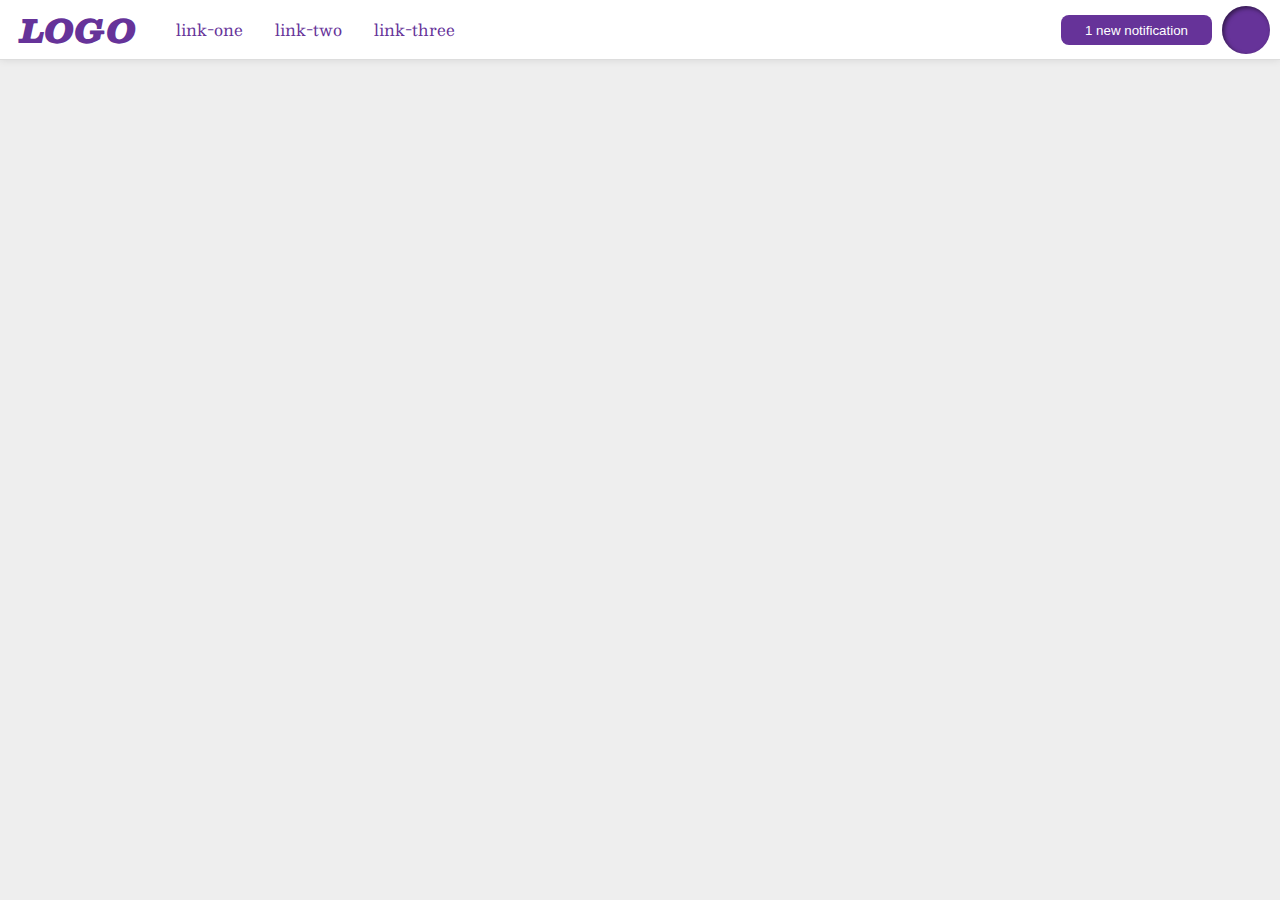
<file: flex/03-flex-header-2/index.html>
<!DOCTYPE html>
<html lang="en">
  <head>
    <meta charset="UTF-8">
    <meta http-equiv="X-UA-Compatible" content="IE=edge">
    <meta name="viewport" content="width=device-width, initial-scale=1.0">
    <title>Flex Header 2</title>
    <link rel="stylesheet" href="style.css">
  </head>
  <body>
    <div class="header">
      <div class="content-left">
        <div class="logo">
          LOGO
        </div>
        <ul class="links">
          <li><a href="google.com">link-one</a></li>
          <li><a href="google.com">link-two</a></li>
           <li><a href="google.com">link-three</a></li>
        </ul>
      </div>
      <div class="content-right">
        <button class="notifications">
          1 new notification
        </button>
        <div class="profile-image"></div>
      </div>
    </div>
  </body>
</html>
</file>
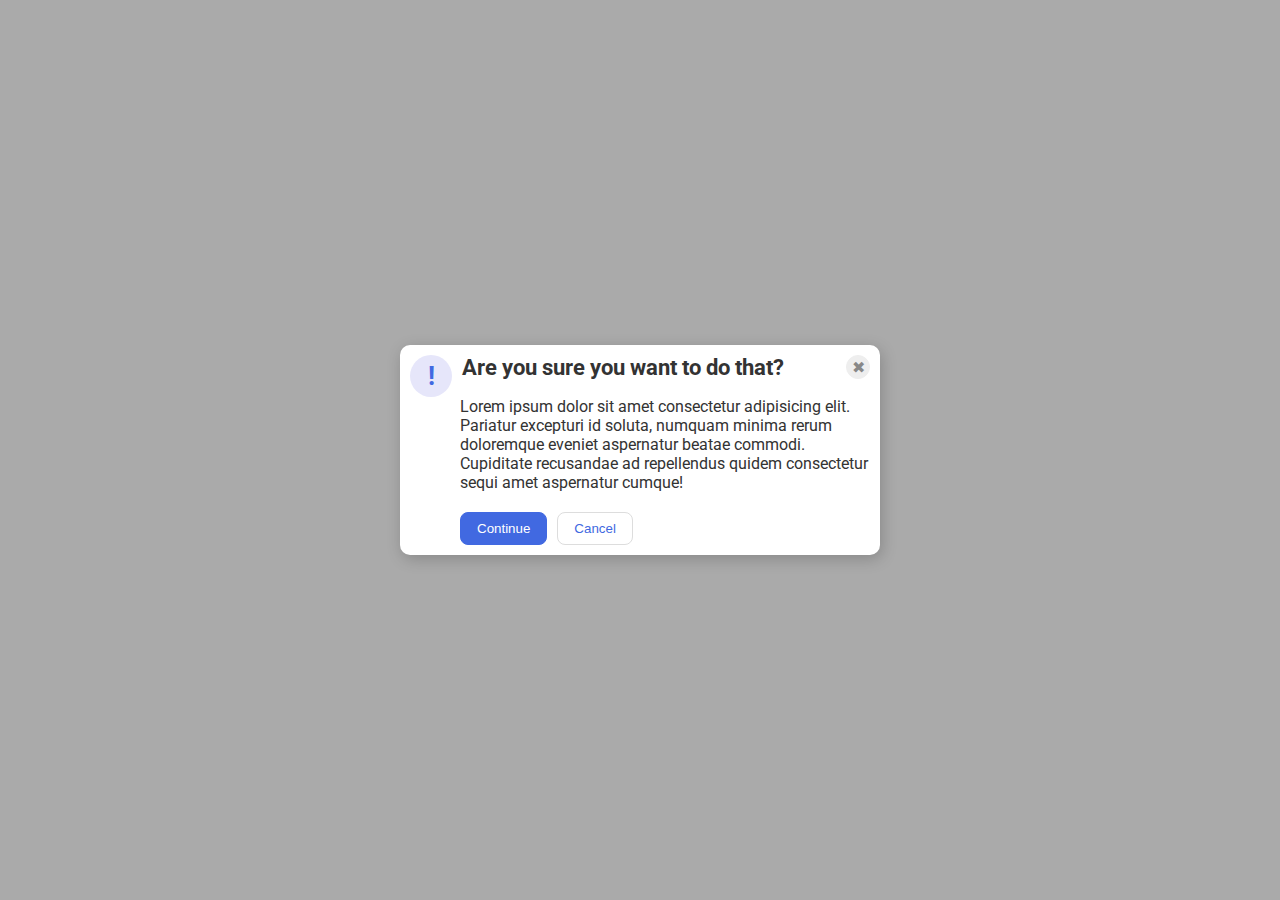
<file: flex/05-flex-modal/index.html>
<!DOCTYPE html>
<html lang="en">
  <head>
    <meta charset="UTF-8">
    <meta http-equiv="X-UA-Compatible" content="IE=edge">
    <meta name="viewport" content="width=device-width, initial-scale=1.0">
    <link rel="stylesheet" href="style.css">
    <title>Modal</title>
  </head>
  <body>
    <div class="modal">
      <div class="main-header">
        <div class="icon">!</div>
        <div class="header">Are you sure you want to do that?</div>
        <button class="close-button">✖</button>
      </div>
      <div class="text">Lorem ipsum dolor sit amet consectetur adipisicing elit. Pariatur excepturi id soluta, numquam minima rerum doloremque eveniet aspernatur beatae commodi. Cupiditate recusandae ad repellendus quidem consectetur sequi amet aspernatur cumque!</div>
      <div class="buttons">
        <button class="continue">Continue</button>
        <button class="cancel">Cancel</button>
      </div>
    </div>
  </body>
</html>
</file>
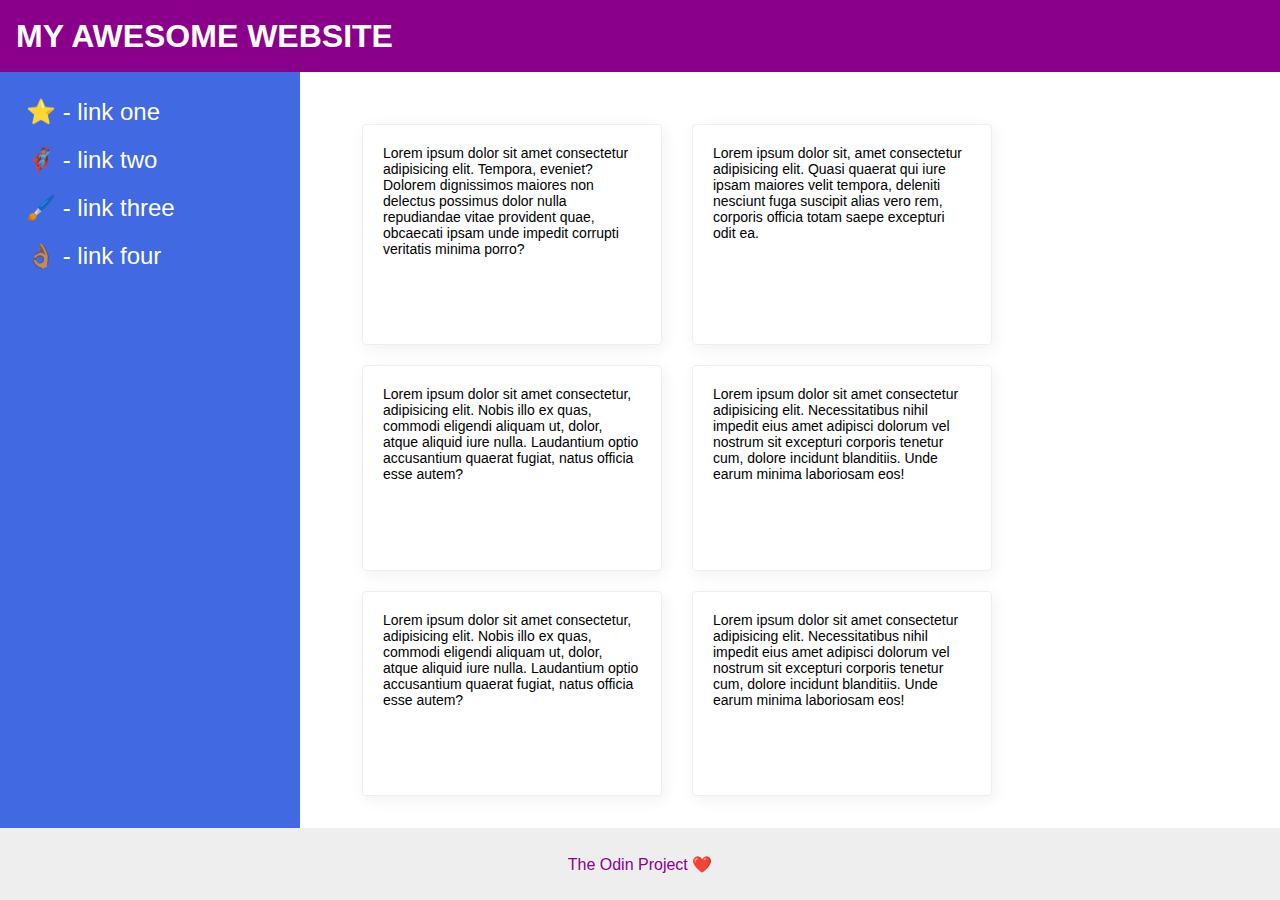
<file: flex/07-flex-layout-2/index.html>
<!DOCTYPE html>
<html lang="en">
  <head>
    <meta charset="UTF-8">
    <meta http-equiv="X-UA-Compatible" content="IE=edge">
    <meta name="viewport" content="width=device-width, initial-scale=1.0">
    <title>The Holy Grail</title>
    <link rel="stylesheet" href="style.css">
  </head>
  <body>
    <div class="header">
      MY AWESOME WEBSITE
    </div>
    
    <div class="main-content">
      <div class="sidebar">
        <ul>
          <li><a href="#">⭐ - link one</a></li>
          <li><a href="#">🦸🏽‍♂️ - link two</a></li>
          <li><a href="#">🖌️ - link three</a></li>
          <li><a href="#">👌🏽 - link four</a></li>
        </ul>
      </div>
  
      <div class="card-collection">
        <div class="card">Lorem ipsum dolor sit amet consectetur adipisicing elit. Tempora, eveniet? Dolorem dignissimos maiores non delectus possimus dolor nulla repudiandae vitae provident quae, obcaecati ipsam unde impedit corrupti veritatis minima porro?</div>
        <div class="card">Lorem ipsum dolor sit, amet consectetur adipisicing elit. Quasi quaerat qui iure ipsam maiores velit tempora, deleniti nesciunt fuga suscipit alias vero rem, corporis officia totam saepe excepturi odit ea.</div>
        <div class="card">Lorem ipsum dolor sit amet consectetur, adipisicing elit. Nobis illo ex quas, commodi eligendi aliquam ut, dolor, atque aliquid iure nulla. Laudantium optio accusantium quaerat fugiat, natus officia esse autem?</div>
        <div class="card">Lorem ipsum dolor sit amet consectetur adipisicing elit. Necessitatibus nihil impedit eius amet adipisci dolorum vel nostrum sit excepturi corporis tenetur cum, dolore incidunt blanditiis. Unde earum minima laboriosam eos!</div>
        <div class="card">Lorem ipsum dolor sit amet consectetur, adipisicing elit. Nobis illo ex quas, commodi eligendi aliquam ut, dolor, atque aliquid iure nulla. Laudantium optio accusantium quaerat fugiat, natus officia esse autem?</div>
        <div class="card">Lorem ipsum dolor sit amet consectetur adipisicing elit. Necessitatibus nihil impedit eius amet adipisci dolorum vel nostrum sit excepturi corporis tenetur cum, dolore incidunt blanditiis. Unde earum minima laboriosam eos!</div>
      </div>
    </div>
    
    <div class="footer">
      The Odin Project ❤️
    </div>
  </body>
</html>
</file>
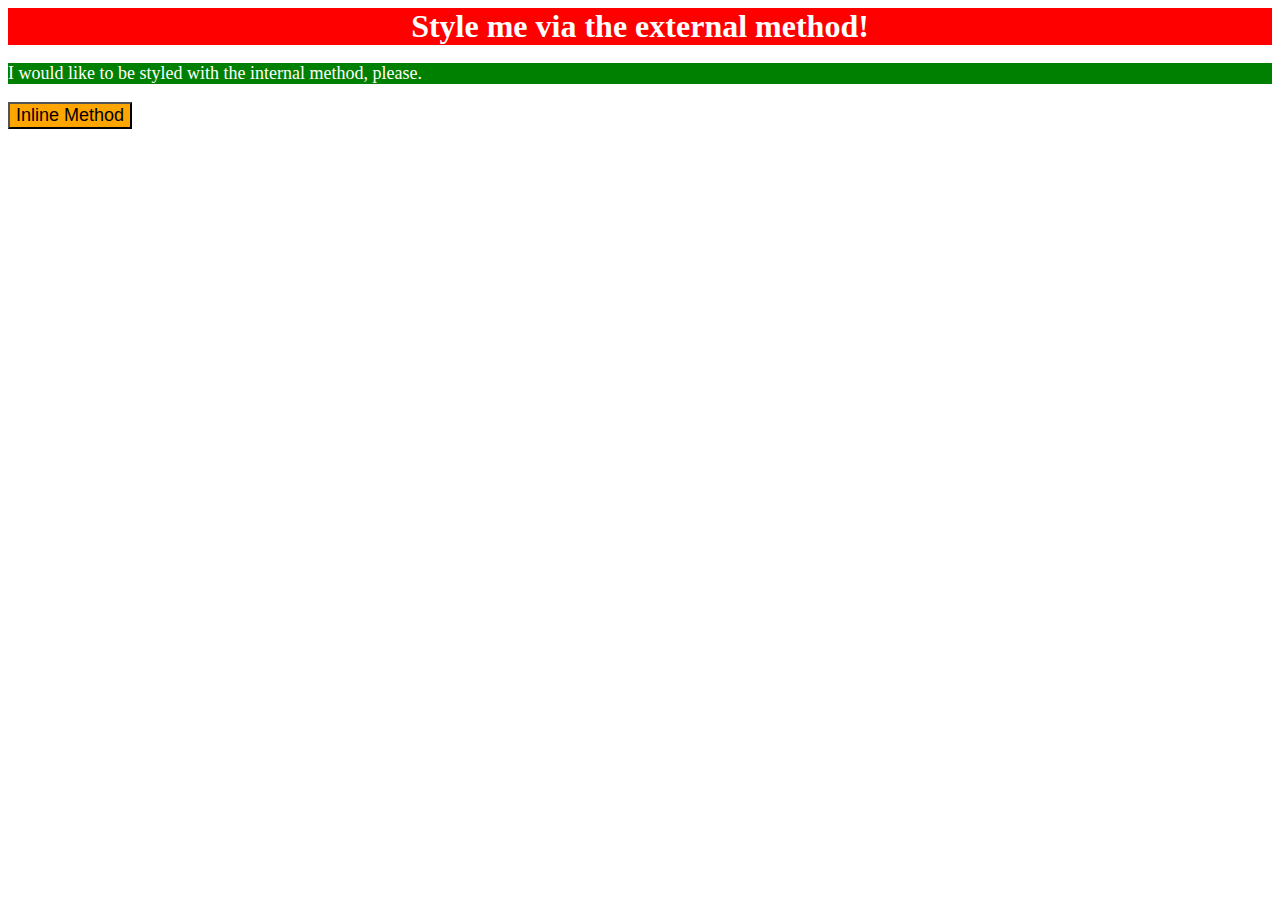
<file: foundations/01-css-methods/index.html>
<!DOCTYPE html>
<html lang="en">
  <head>
    <meta charset="UTF-8">
    <meta http-equiv="X-UA-Compatible" content="IE=edge">
    <meta name="viewport" content="width=device-width, initial-scale=1.0">
    <link rel="stylesheet" href="style.css">
    <title>Methods for Adding CSS</title>
    
    <style>
      p {
        background-color: green;
        color: white;
        font-size: 18px;
      }
    </style>
  </head>

  <body>
    <div>Style me via the external method!</div>
    <p>I would like to be styled with the internal method, please.</p>
    <button style="background-color: orange; font-size: 18px;">Inline Method</button>
  </body>
</html>
</file>
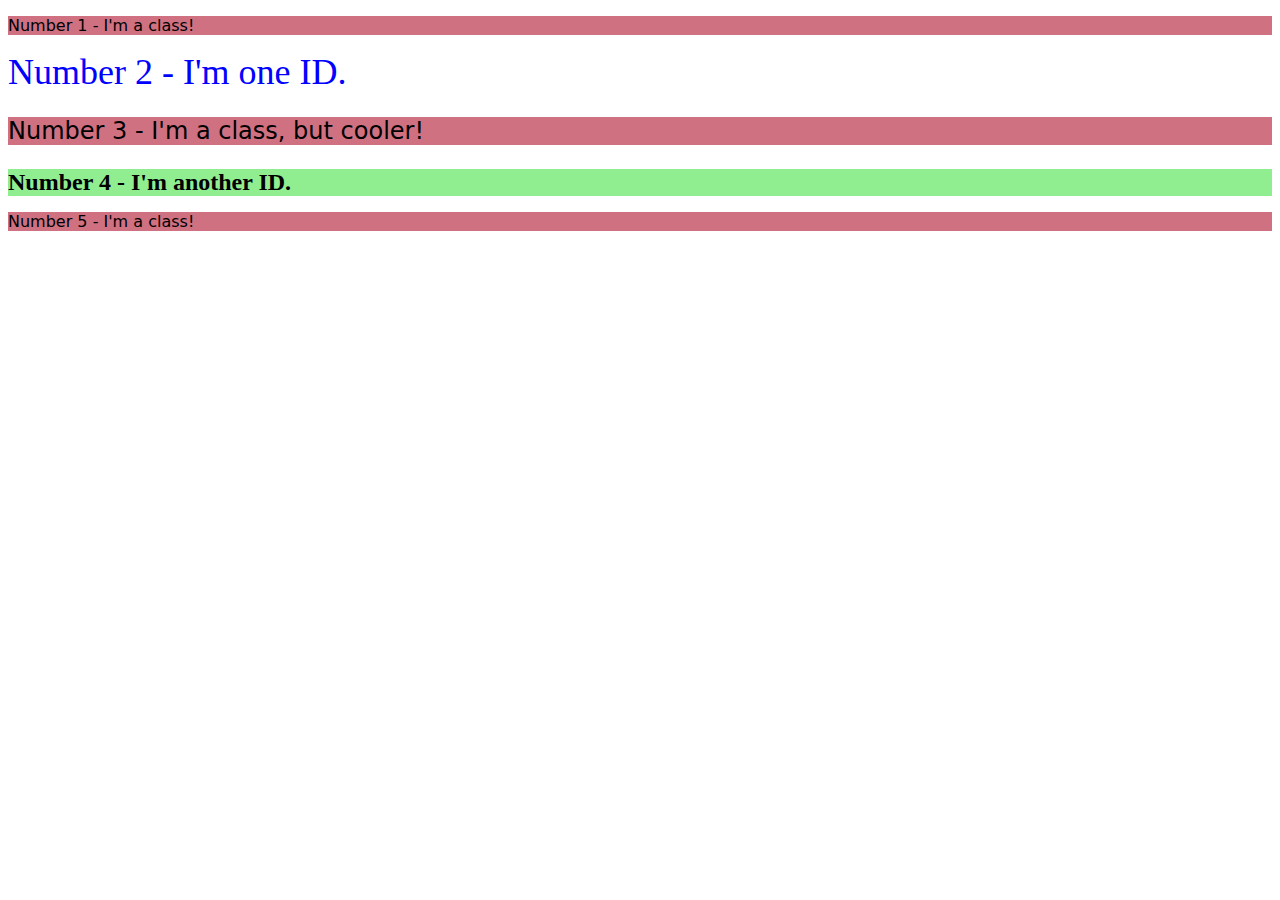
<file: foundations/02-class-id-selectors/index.html>
<!DOCTYPE html>
<html lang="en">
  <head>
    <meta charset="UTF-8">
    <meta http-equiv="X-UA-Compatible" content="IE=edge">
    <meta name="viewport" content="width=device-width, initial-scale=1.0">
    <title>Class and ID Selectors</title>
    <link rel="stylesheet" href="style.css">
  </head>
  <body>
    <p class="odd" id="num1">Number 1 - I'm a class!</p>
    <div class="even" id="num2">Number 2 - I'm one ID.</div>
    <p class="odd" id="num3">Number 3 - I'm a class, but cooler!</p>
    <div class="even" id="num4">Number 4 - I'm another ID.</div>
    <p class="odd" id="num5">Number 5 - I'm a class!</p>
  </body>
</html>
</file>
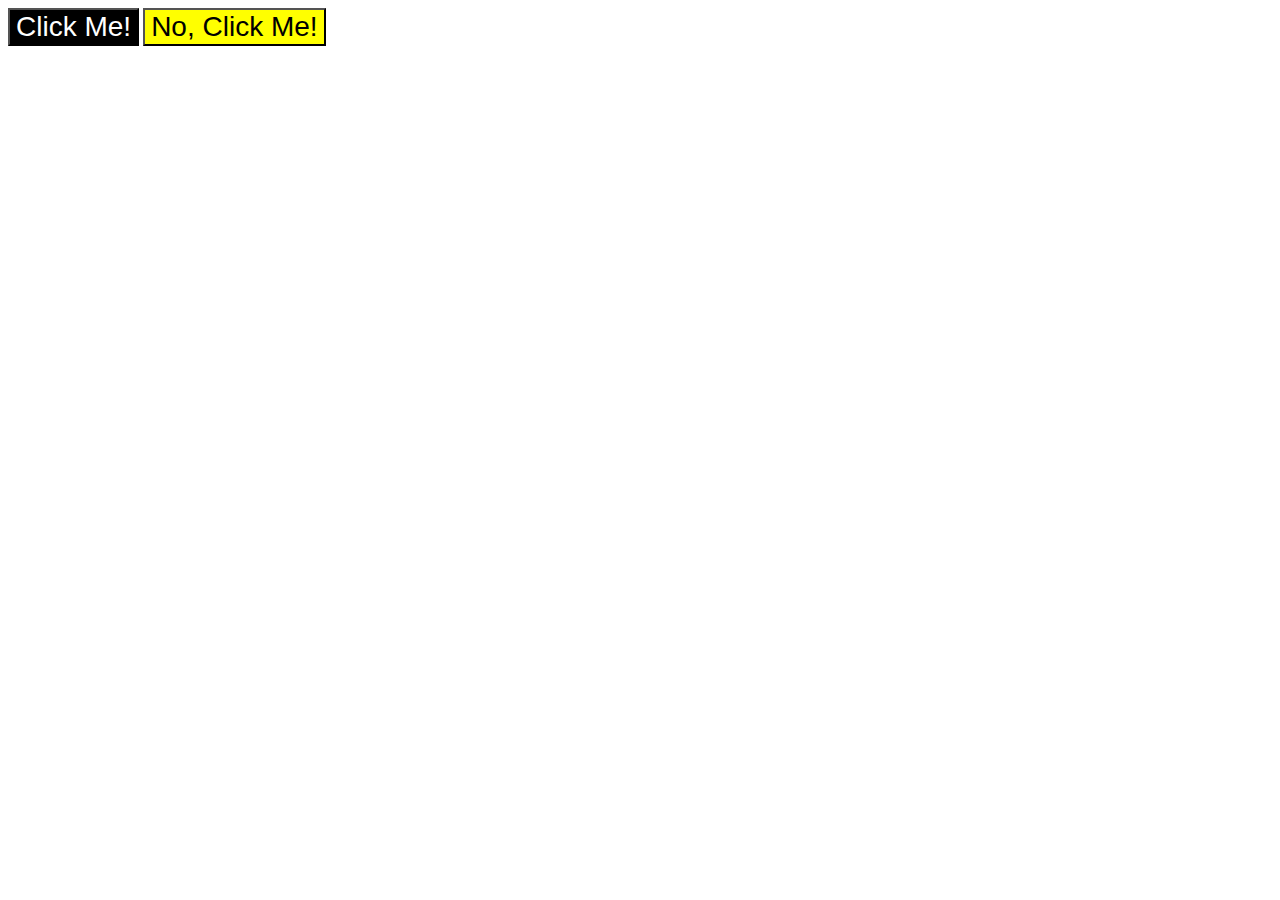
<file: foundations/03-grouping-selectors/index.html>
<!DOCTYPE html>
<html lang="en">
  <head>
    <meta charset="UTF-8">
    <meta http-equiv="X-UA-Compatible" content="IE=edge">
    <meta name="viewport" content="width=device-width, initial-scale=1.0">
    <title>Grouping Selectors</title>
    <link rel="stylesheet" href="style.css">
  </head>
  <body>
    <button class="button1">Click Me!</button>
    <button class="button2">No, Click Me!</button>
  </body>
</html>
</file>
<file: flex/03-flex-header-2/style.css>
/* this is some magical font-importing.  
you'll learn about it later. */
@import url('https://fonts.googleapis.com/css2?family=Besley:ital,wght@0,400;1,900&display=swap');

body {
  margin: 0;
  background: #eee;
  font-family: Besley, serif;
}

.header {
  background: white;
  border-bottom: 1px solid #ddd;
  box-shadow: 0 0 8px rgba(0,0,0,.1);
  display: flex;
  align-items: center;
}

.profile-image {
  background: rebeccapurple;
  box-shadow: inset 2px 2px 4px rgba(0,0,0,.5);
  border-radius: 50%;
  width: 48px;
  height: 48px;
}

.logo {
  color: rebeccapurple;
  font-size: 32px;
  font-weight: 900;
  font-style: italic;
  padding-left: 20px;
  display: flex;
  align-items: center;
}

button {
  border: none;
  border-radius: 8px;
  background: rebeccapurple;
  color: white;
  padding: 8px 24px;
  height: 30px;
}

a {
  /* this removes the line under our links */
  text-decoration: none;
  color: rebeccapurple;
}

ul {
  list-style-type: none;
  display: flex;
  gap: 32px;
  align-items: center;
}

.content-left {
  display: flex;
}

.content-right {
  display: flex;
  margin-left: auto;
  gap: 10px;
  margin-right: 10px;
  align-items: center;
}
</file>
<file: flex/05-flex-modal/style.css>
@import url('https://fonts.googleapis.com/css2?family=Roboto:wght@400;700&display=swap');

html, body {
  height: 100%;
}

body {
  font-family: Roboto, sans-serif;
  margin: 0;
  background: #aaa;
  color: #333;
  /* I'll give you this one for free lol */
  display: flex;
  align-items: center;
  justify-content: center;
}

.modal {
  background: white;
  width: 480px;
  border-radius: 10px;
  box-shadow: 2px 4px 16px rgba(0,0,0,.2);
  display: flex;
  flex-wrap: wrap;
}

.icon {
  color: royalblue;
  font-size: 26px;
  font-weight: 700;
  background: lavender;
  width: 42px;
  height: 42px;
  border-radius: 50%;
  display: flex;
  align-items: center;
  justify-content: center;
  margin: 10px 10px 0 10px;
}

.close-button {
  background: #eee;
  border-radius: 50%;
  color: #888;
  font-weight: 400;
  font-size: 16px;
  height: 24px;
  width: 24px;
  display: flex;
  align-items: center;
  justify-content: center;
  border: 1px solid #eee;
  padding: 0;
}

button {
  cursor: pointer;
  padding: 8px 16px;
  border-radius: 8px;
}

button.continue {
  background: royalblue;
  border: 1px solid royalblue;
  color: white;
}

button.cancel {
  background: white;
  border: 1px solid #ddd;
  color: royalblue;
}

.main-header {
  display: flex;
  justify-content: center;
  align-items: flex-start;
  flex: 1;
}

.close-button {
  margin: 10px;
  margin-left: auto;
}

.header {
  font-weight: 700;
  font-size: 22px;
  margin-top: 10px;
}

.buttons {
  display: flex;
  align-items: center;
  justify-content: center;
  margin: 10px 60px;
  gap: 10px;
}

.text {
  display: flex;
  margin: 0 0 10px 60px;
}
</file>
<file: flex/07-flex-layout-2/style.css>
* {
  padding: 0;
  margin: 0;
  box-sizing: border-box;
}

body {
  font-family: -apple-system, BlinkMacSystemFont, 'Segoe UI', Roboto, Oxygen, Ubuntu, Cantarell, 'Open Sans', 'Helvetica Neue', sans-serif;
  margin: 0;
  min-height: 100vh;
  display: flex;
  flex-direction: column;
}

.header {
  height: 72px;
  background: darkmagenta;
  color: white;
  font-weight: 900;
  font-size: 32px;
  display: flex;
  padding: 16px;
  justify-content: flex-start;
  align-items: center;
}

.footer {
  height: 72px;
  background: #eee;
  color: darkmagenta;
}

.sidebar {
  width: 300px;
  background: royalblue;
  box-sizing: border-box;
  flex-shrink: 0;
  padding: 16px;
}

.card {
  border: 1px solid #eee;
  box-shadow: 2px 4px 16px rgba(0,0,0,.06);
  border-radius: 4px;
  max-width: 300px;
  max-height: 300px;
  padding: 20px;
  margin-left: 30px;
  margin-top: 20px;
  font-size: 14px;
}

.main-content {
  display: flex;
  flex-direction: row;
  flex: 1;
}

.footer {
  display: flex;
  bottom: 0;
  left: 0;
  width: 100%;
  justify-content: center;
  align-items: center;
  flex-shrink: 0;
}

a {
  text-decoration: none;
  color: white;
  font-size: 24px;
}

ul {
  list-style: none;
  display: flex;
  flex-direction: column;
}

li {
  padding: 10px;
}

.card-collection {
  display: flex;
  flex-wrap: wrap;
  flex-direction: row;
  padding: 32px;
}
</file>
<file: foundations/01-css-methods/style.css>
div {
    background-color: red;
    color: white;
    font-size: 32px;
    text-align: center;
    font-weight: bold;
}
</file>
<file: foundations/02-class-id-selectors/style.css>
.odd {
    background-color: hsl(350, 50%, 63%);
    font-family: 'verdana', 'dejavu sans', sans-serif;
}

#num2 {
    color: blue;
    font-size: 36px;
}

#num3 {
    font-size: 24px;
}

#num4 {
    background-color: lightgreen;
    font-size: 24px;
    font-weight: bold;
}
</file>
<file: foundations/03-grouping-selectors/style.css>
.button1 {
    background-color: black;
    color: white;
}

.button2 {
    background: yellow;
}

.button1,
.button2 {
    font-size: 28px;
    font-family: Helvetica, 'Times New Roman', sans-serif;
}
</file>
